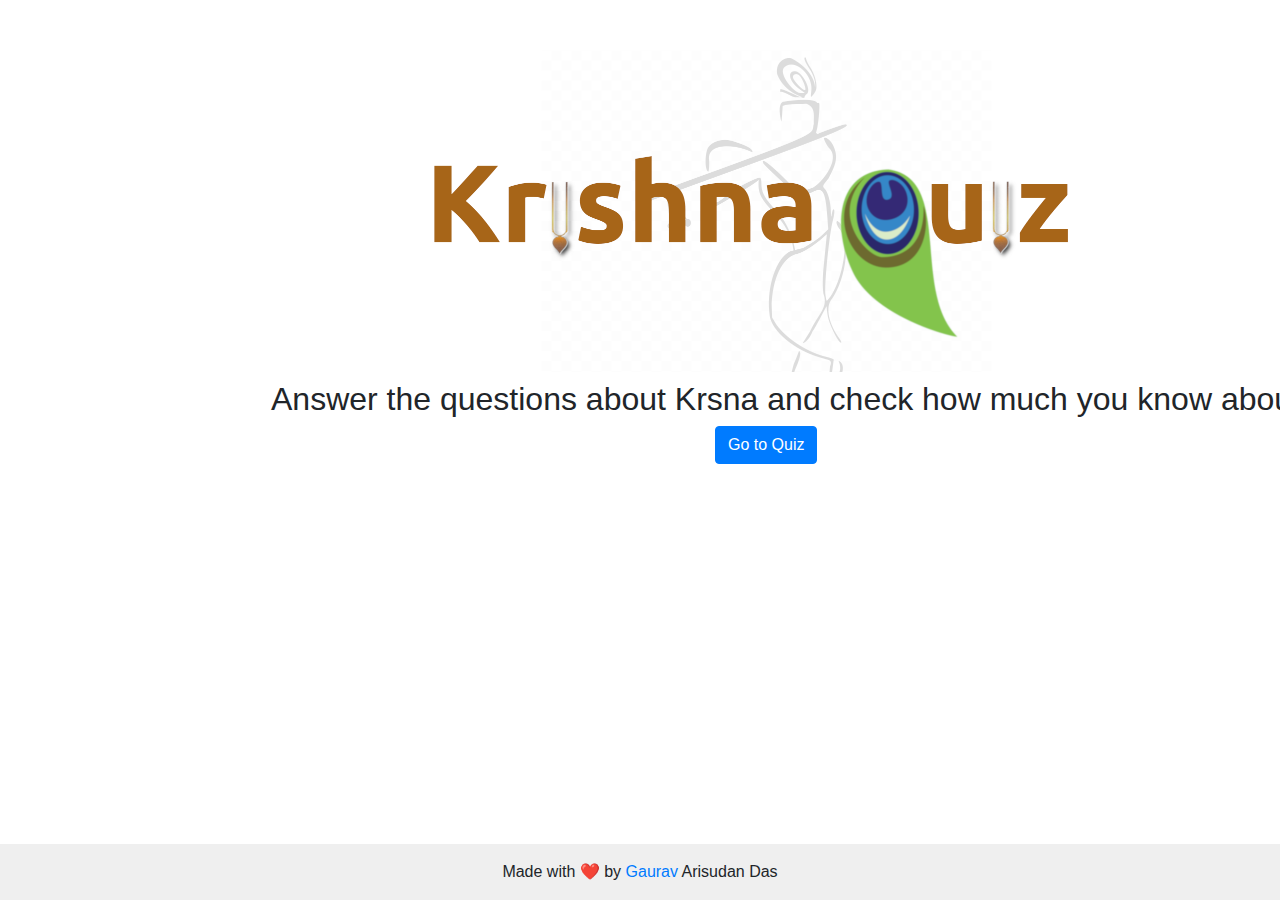
<file: index.html>
<!DOCTYPE html>
<html lang="en">
<head>
    <meta charset="UTF-8">
    <meta name="viewport" content="width=device-width, initial-scale=1.0">
    <meta http-equiv="X-UA-Compatible" content="ie=edge">
<link rel="shortcut icon" href="logo.png" type="image/png">
    <link rel="stylesheet" href="https://maxcdn.bootstrapcdn.com/bootstrap/4.4.1/css/bootstrap.min.css">
<script src="https://ajax.googleapis.com/ajax/libs/jquery/3.4.1/jquery.min.js"></script>
<script src="https://cdnjs.cloudflare.com/ajax/libs/popper.js/1.16.0/umd/popper.min.js"></script>
<script src="https://maxcdn.bootstrapcdn.com/bootstrap/4.4.1/js/bootstrap.min.js"></script>
    <title>Krishna Quiz| Check how much you do know about Krishna</title>
</head>
<body>
    <div class="container" style="margin-left:20%; margin-top: 50px;">
        <div class="row">
        <div id="col" class="col-md-12 align-self-center">
<div>
<img src="banner.png" alt="logo" width="960">
<h2 style="margin-left: 0%;">Answer the questions about Krsna and check how much you know about him.</h2>
<button class="btn btn-primary" style="margin-left: 40%;" onclick="location.href='quiz.html'">Go to Quiz</button>
</div>     
   </div>
        </div>
    </div>
        <div class="footer" style=" position: absolute;right: 0; bottom: 0;left: 0;padding: 1rem;background-color: #efefef;text-align: center;">Made with ❤️ by <a href='https://sapkotagaurav.com'>Gaurav</a> Arisudan Das</div>
</body>
</html>
</file>
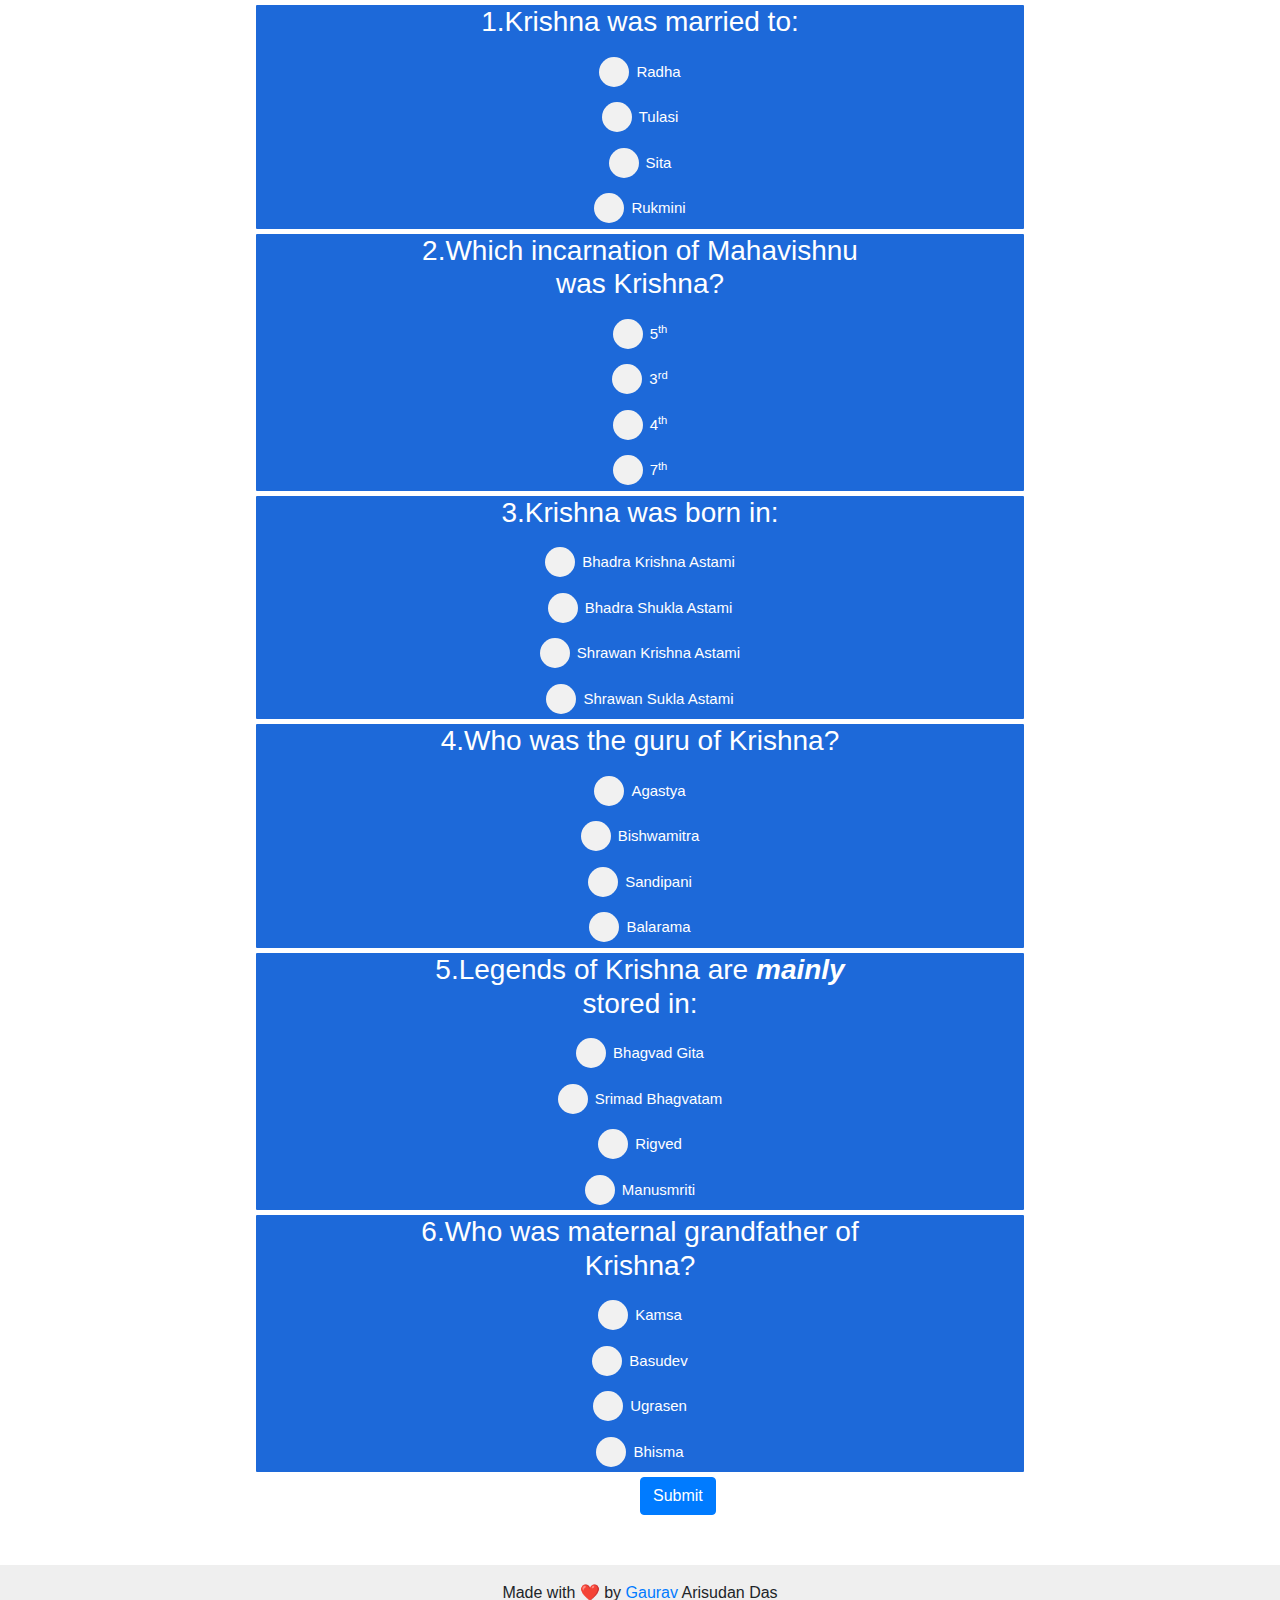
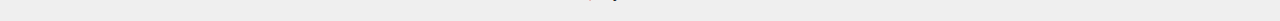
<file: quiz.html>
<!DOCTYPE html>
<html lang="en">
<head>
    <meta charset="UTF-8">
    <meta name="viewport" content="width=device-width, initial-scale=1.0">
    <meta http-equiv="X-UA-Compatible" content="ie=edge">
    <title>Krishna Quiz</title>
    <link rel="stylesheet" href="https://maxcdn.bootstrapcdn.com/bootstrap/4.4.1/css/bootstrap.min.css">
    <link rel="stylesheet" href="css/css.css">
    <link rel="shortcut icon" href="logo.png">
<script src="https://ajax.googleapis.com/ajax/libs/jquery/3.4.1/jquery.min.js"></script>
<script src="https://cdnjs.cloudflare.com/ajax/libs/popper.js/1.16.0/umd/popper.min.js"></script>
<script src="https://maxcdn.bootstrapcdn.com/bootstrap/4.4.1/js/bootstrap.min.js"></script>
<script src="js/questions.js"></script>
<script src="js/quiz.js"></script>
</head>
<body onload="init();">
    <div>
        <form onsubmit="scoring()" action="#score" method="dialog">
        <div id="mainQuiz">

        </div>
<input type="submit" class="btn btn-primary" id="submitbtn">      
    </form>  
 <div id="score" class="score">
            
        </div>
    </div>
        <div class="footer" style="right: 0; bottom: 0;left: 0;padding: 1rem;background-color: #efefef;text-align: center; margin-top: 50px;">Made with ❤️ by <a href='https://sapkotagaurav.com'>Gaurav</a> Arisudan Das</div>
</body>
</html>
</file>
<file: css/css.css>
.qstneach{
margin: 5px;
margin-left: 20%;
margin-right: 20%;
border-radius: 1px;
border: 2px;
border-color: blueviolet;
align-items: center;
text-align: center;
color: white;
}
.btn{
    margin-left: 50%;
}

.opt
{
     -webkit-appearance: none;
     -moz-appearance: none;
     appearance: none;
     display: inline-block;
     position: relative;
     background-color: #f1f1f1;
     color: #666;
     top: 10px;
     height: 30px;
     width: 30px;
     border: 0;
     border-radius: 50px;
     cursor: pointer;     
     margin-right: 7px;
     outline: none;
}
.opt:checked::before
{
     position: absolute;
     font: 13px/1 'Open Sans', sans-serif;
     left: 11px;
     top: 7px;
     content: '\02143';
     transform: rotate(40deg);
}
.opt:hover
{
     background-color: #f7f7f7;
}
.opt:checked
{
     background-color: #f1f1f1;
}
label
{
     font: 15px/1.7 'Open Sans', sans-serif;
     -webkit-font-smoothing: antialiased;
     -moz-osx-font-smoothing: grayscale;
     cursor: pointer;
} 
.opt:disabled,label:disabled{
    background-color: rgb(178, 187, 196);
    color: #f1f1f1;
}
.score{
    text-align: center;
}
</file>
